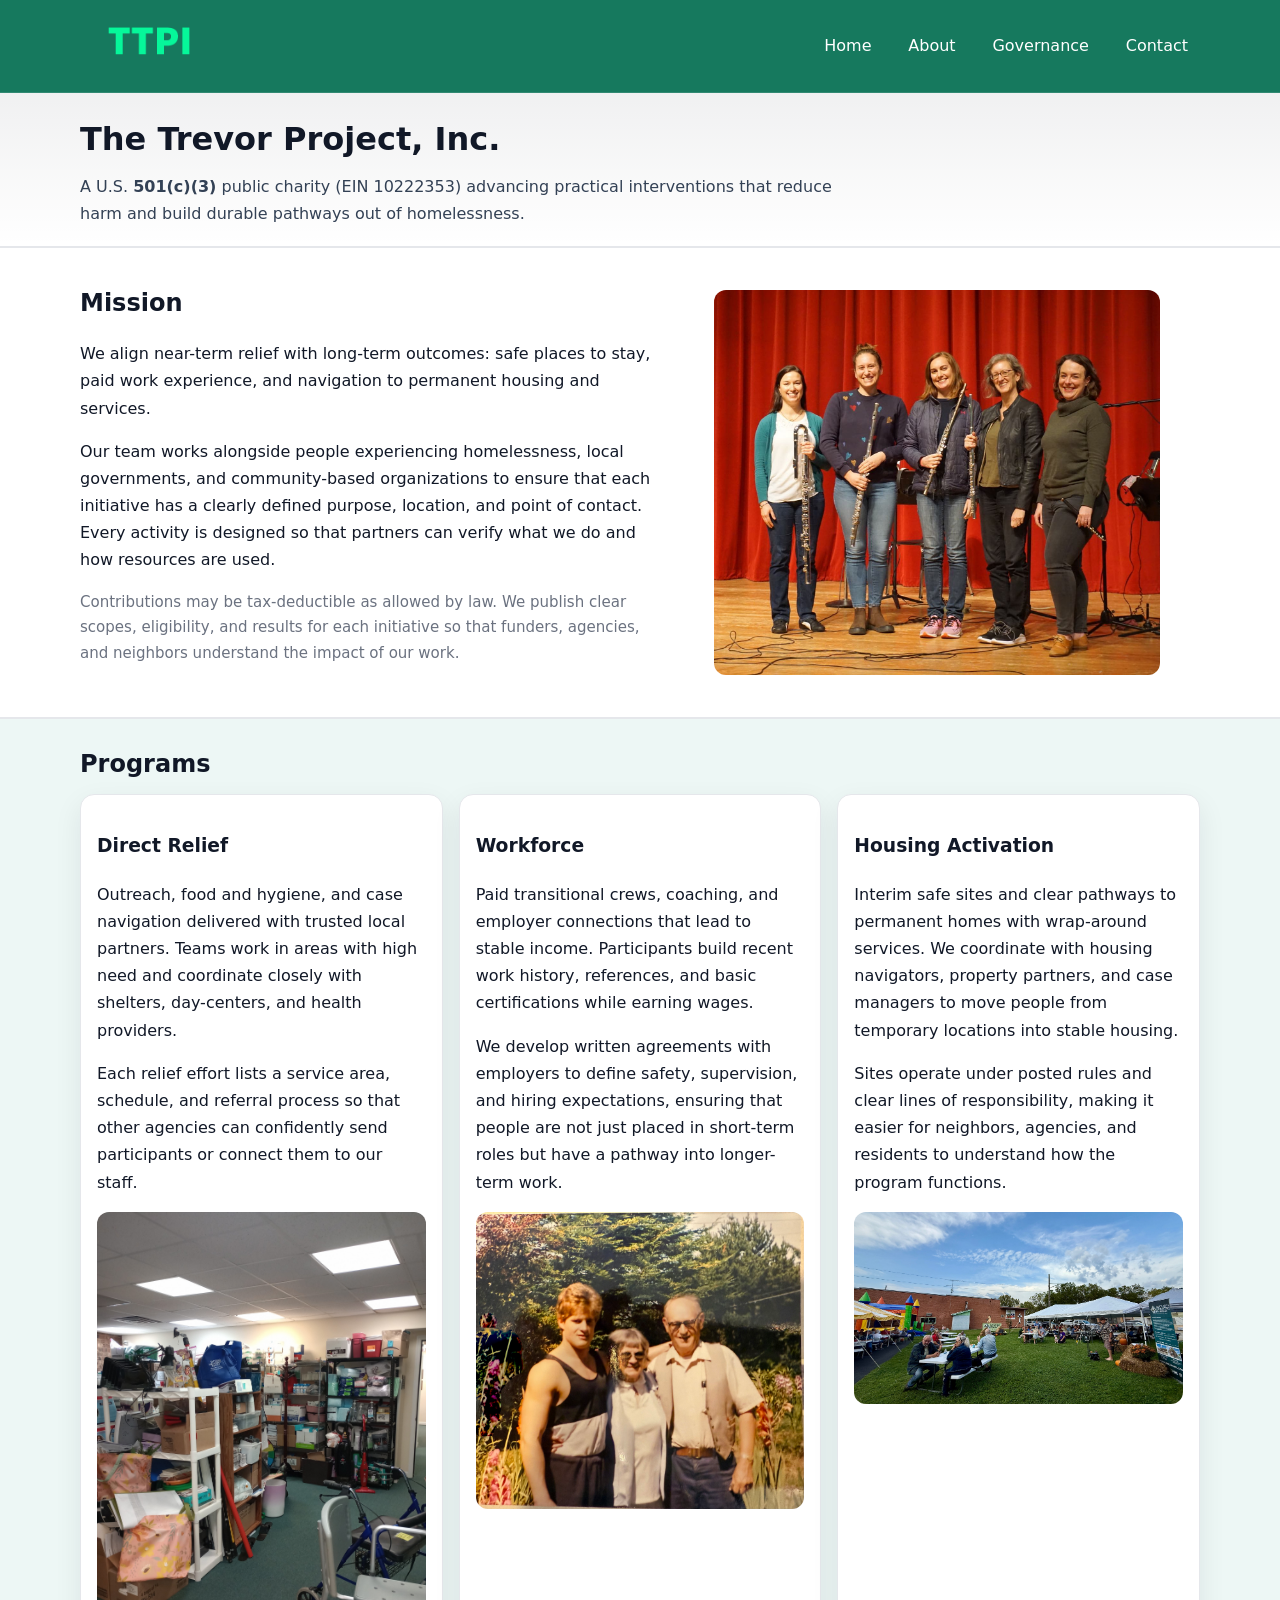
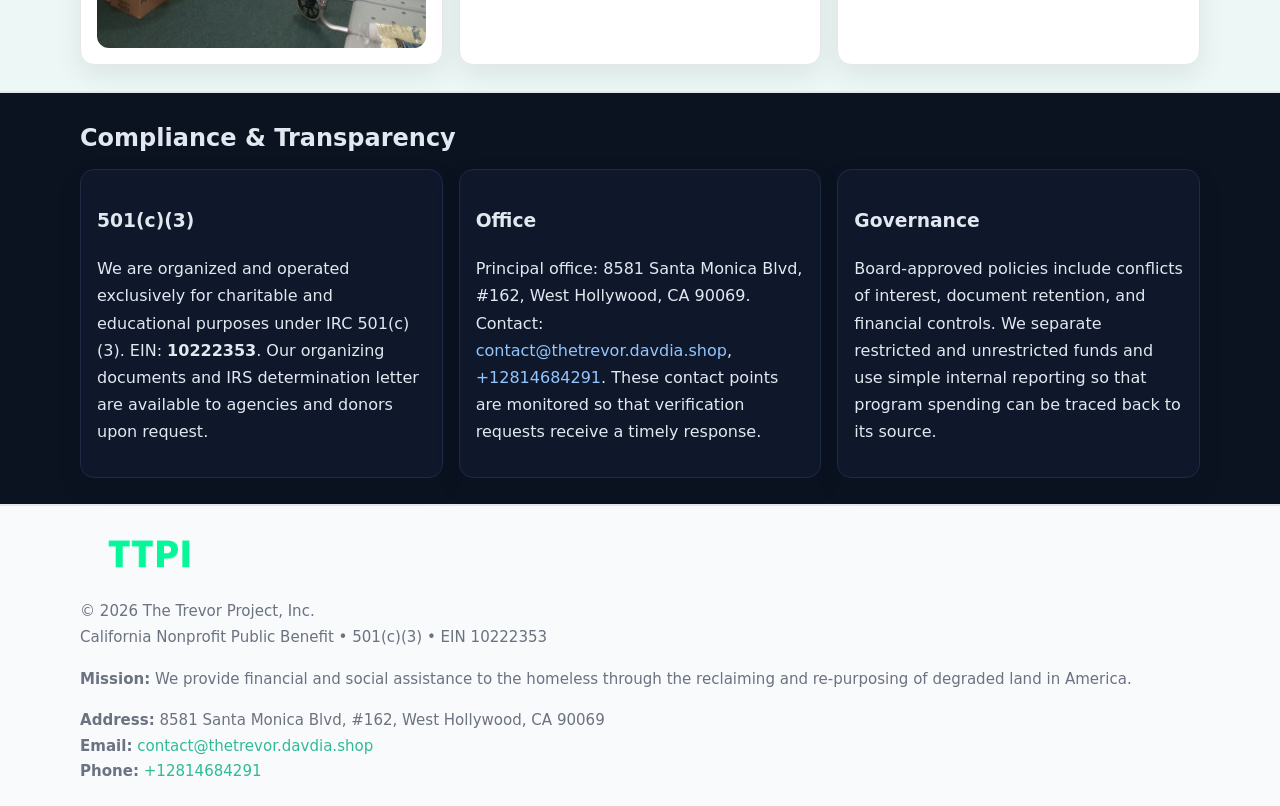
<file: index.html>
<!doctype html>
<html lang="en">
<head>
<meta charset="utf-8"/><meta name="viewport" content="width=device-width,initial-scale=1"/>
<title>The Trevor Project, Inc. – Nonprofit • 2025</title>
<link rel="stylesheet" href="assets/styles.css"/><link rel="icon" href="images/logo.png">
<meta name="data-ein" content="10222353"><meta name="data-name" content="The Trevor Project, Inc.">
<meta name="data-email" content="contact@thetrevor.davdia.shop"><meta name="data-phone" content="+12814684291">
<meta name="data-address" content="8581 Santa Monica Blvd, #162,
West Hollywood, CA 90069"><meta name="data-map" content="8581+Santa+Monica+Blvd,+#162,+West+Hollywood,+CA+90069">
  <meta name="description" content="We are a 501(c)(3) organization advancing community services, education, and direct relief through transparent programs, local partnerships, and measurable outcomes.">
<meta name="facebook-domain-verification" content="g32edr73jypakneae5dsyhdanrdrv6" />
</head>
<body>
<div style="position:absolute;left:-9999px;top:-9999px;opacity:0" data-uniq="{{UNIQUE_BLOB}}">
  <span>We are a 501(c)(3) organization advancing community services, education, and direct relief through transparent programs, local partnerships, and measurable outcomes.</span><svg width="12" height="12" viewBox="0 0 12 12" xmlns="http://www.w3.org/2000/svg"><circle cx="6" cy="6" r="5" fill="#0f766e"/></svg><img src="images/programs.jpg" width="1" height="1" alt="" loading="lazy"/>
</div>

<header>
  <div class="header-wrap">
    <a href="index.html"><img src="images/logo.png" alt="The Trevor Project, Inc. logo" style="width:140px"></a>
    <nav><a class="active" href="index.html">Home</a><a href="about.html">About</a><a href="governance.html">Governance</a><a href="contact.html">Contact</a></nav>
  </div>
</header>

<div class="tagline">
  <div class="container">
    <h1>The Trevor Project, Inc.</h1>
    <p class="cceb13136b6">
      A U.S. <strong>501(c)(3)</strong> public charity (EIN 10222353) advancing practical interventions that
      reduce harm and build durable pathways out of homelessness.
    </p>
  </div>
</div>

<main>
  <section class="band">
    <div class="container ceed826fffc">
      <div>
        <h2>Mission</h2>
        <p>We align near-term relief with long-term outcomes: safe places to stay, paid work experience, and navigation to permanent housing and services.</p>
        <p>Our team works alongside people experiencing homelessness, local governments, and community-based organizations to ensure that each initiative has a clearly defined purpose, location, and point of contact. Every activity is designed so that partners can verify what we do and how resources are used.</p>
        <p class="small">Contributions may be tax-deductible as allowed by law. We publish clear scopes, eligibility, and results for each initiative so that funders, agencies, and neighbors understand the impact of our work.</p>
      </div>
      <figure><img src="images/hero.jpg" alt="Mission in action"></figure>
    </div>
  </section>

  <section class="band soft">
    <div class="container">
      <h2>Programs</h2>
      <div class="cards">
        <article class="c3fff8a58d0">
          <h3>Direct Relief</h3>
          <p>Outreach, food and hygiene, and case navigation delivered with trusted local partners. Teams work in areas with high need and coordinate closely with shelters, day-centers, and health providers.</p>
          <p>Each relief effort lists a service area, schedule, and referral process so that other agencies can confidently send participants or connect them to our staff.</p>
          <img src="images/relief.jpg" alt="Direct relief program">
        </article>
        <article class="c3fff8a58d0">
          <h3>Workforce</h3>
          <p>Paid transitional crews, coaching, and employer connections that lead to stable income. Participants build recent work history, references, and basic certifications while earning wages.</p>
          <p>We develop written agreements with employers to define safety, supervision, and hiring expectations, ensuring that people are not just placed in short-term roles but have a pathway into longer-term work.</p>
          <img src="images/jobs.jpg" alt="Workforce and job preparation">
        </article>
        <article class="c3fff8a58d0">
          <h3>Housing Activation</h3>
          <p>Interim safe sites and clear pathways to permanent homes with wrap-around services. We coordinate with housing navigators, property partners, and case managers to move people from temporary locations into stable housing.</p>
          <p>Sites operate under posted rules and clear lines of responsibility, making it easier for neighbors, agencies, and residents to understand how the program functions.</p>
          <img src="images/land.jpg" alt="Housing activation and safe sites">
        </article>
      </div>
    </div>
  </section>

  <section class="band dark">
    <div class="container">
      <h2>Compliance & Transparency</h2>
      <div class="cards">
        <div class="c3fff8a58d0 dark">
          <h3>501(c)(3)</h3>
          <p>We are organized and operated exclusively for charitable and educational purposes under IRC 501(c)(3). EIN: <strong>10222353</strong>. Our organizing documents and IRS determination letter are available to agencies and donors upon request.</p>
        </div>
        <div class="c3fff8a58d0 dark">
          <h3>Office</h3>
          <p>Principal office: 8581 Santa Monica Blvd, #162,
West Hollywood, CA 90069. Contact: <a href="mailto:contact@thetrevor.davdia.shop">contact@thetrevor.davdia.shop</a>, <a href="tel:+12814684291">+12814684291</a>. These contact points are monitored so that verification requests receive a timely response.</p>
        </div>
        <div class="c3fff8a58d0 dark">
          <h3>Governance</h3>
          <p>Board-approved policies include conflicts of interest, document retention, and financial controls. We separate restricted and unrestricted funds and use simple internal reporting so that program spending can be traced back to its source.</p>
        </div>
      </div>
    </div>
  </section>

  <footer>
    <div class="container grid">
      <div><img src="images/logo.png" alt="" style="width:140px;margin-bottom:.6rem">
        <div class="small">© <span id="year"></span> The Trevor Project, Inc.</div>
        <div class="small">California Nonprofit Public Benefit • 501(c)(3) • EIN 10222353</div>
      </div>
      <div><div class="small"><strong>Mission:</strong> We provide financial and social assistance to the homeless through the reclaiming and re-purposing of degraded land in America.</div></div>
      <div><div class="small"><strong>Address:</strong> 8581 Santa Monica Blvd, #162,
West Hollywood, CA 90069<br><strong>Email:</strong> <a href="mailto:contact@thetrevor.davdia.shop">contact@thetrevor.davdia.shop</a><br><strong>Phone:</strong> <a href="tel:+12814684291">+12814684291</a></div></div>
    </div>
  </footer>
</main>

<!-- color/skin -->
<script>(function(){function g(n){const e=document.querySelector('meta[name="'+n+'"]');return e?e.content:''}
function h(s){let x=2166136261>>>0;for(let i=0;i<s.length;i++){x^=s.charCodeAt(i);x=(x*16777619)>>>0}return x>>>0}
let k=(g('data-ein')||'').replace(/\D+/g,'');if(!k)k=g('data-name')||location.hostname||'d';
const key=h(String(k)),H=key%360,S=55+(key%20),L=46;
const r=document.documentElement;r.style.setProperty('--brand',`hsl(${H} ${S}% ${L}%)`);
r.style.setProperty('--brand-ink',`hsl(${H} ${Math.min(95,S+10)}% ${Math.max(22,L-18)}%)`);
r.style.setProperty('--soft',`hsl(${H} ${Math.max(40,S-25)}% 95%)`);
const y=document.getElementById('year'); if(y) y.textContent=new Date().getFullYear();})();</script>
</body>
</html>
</file>
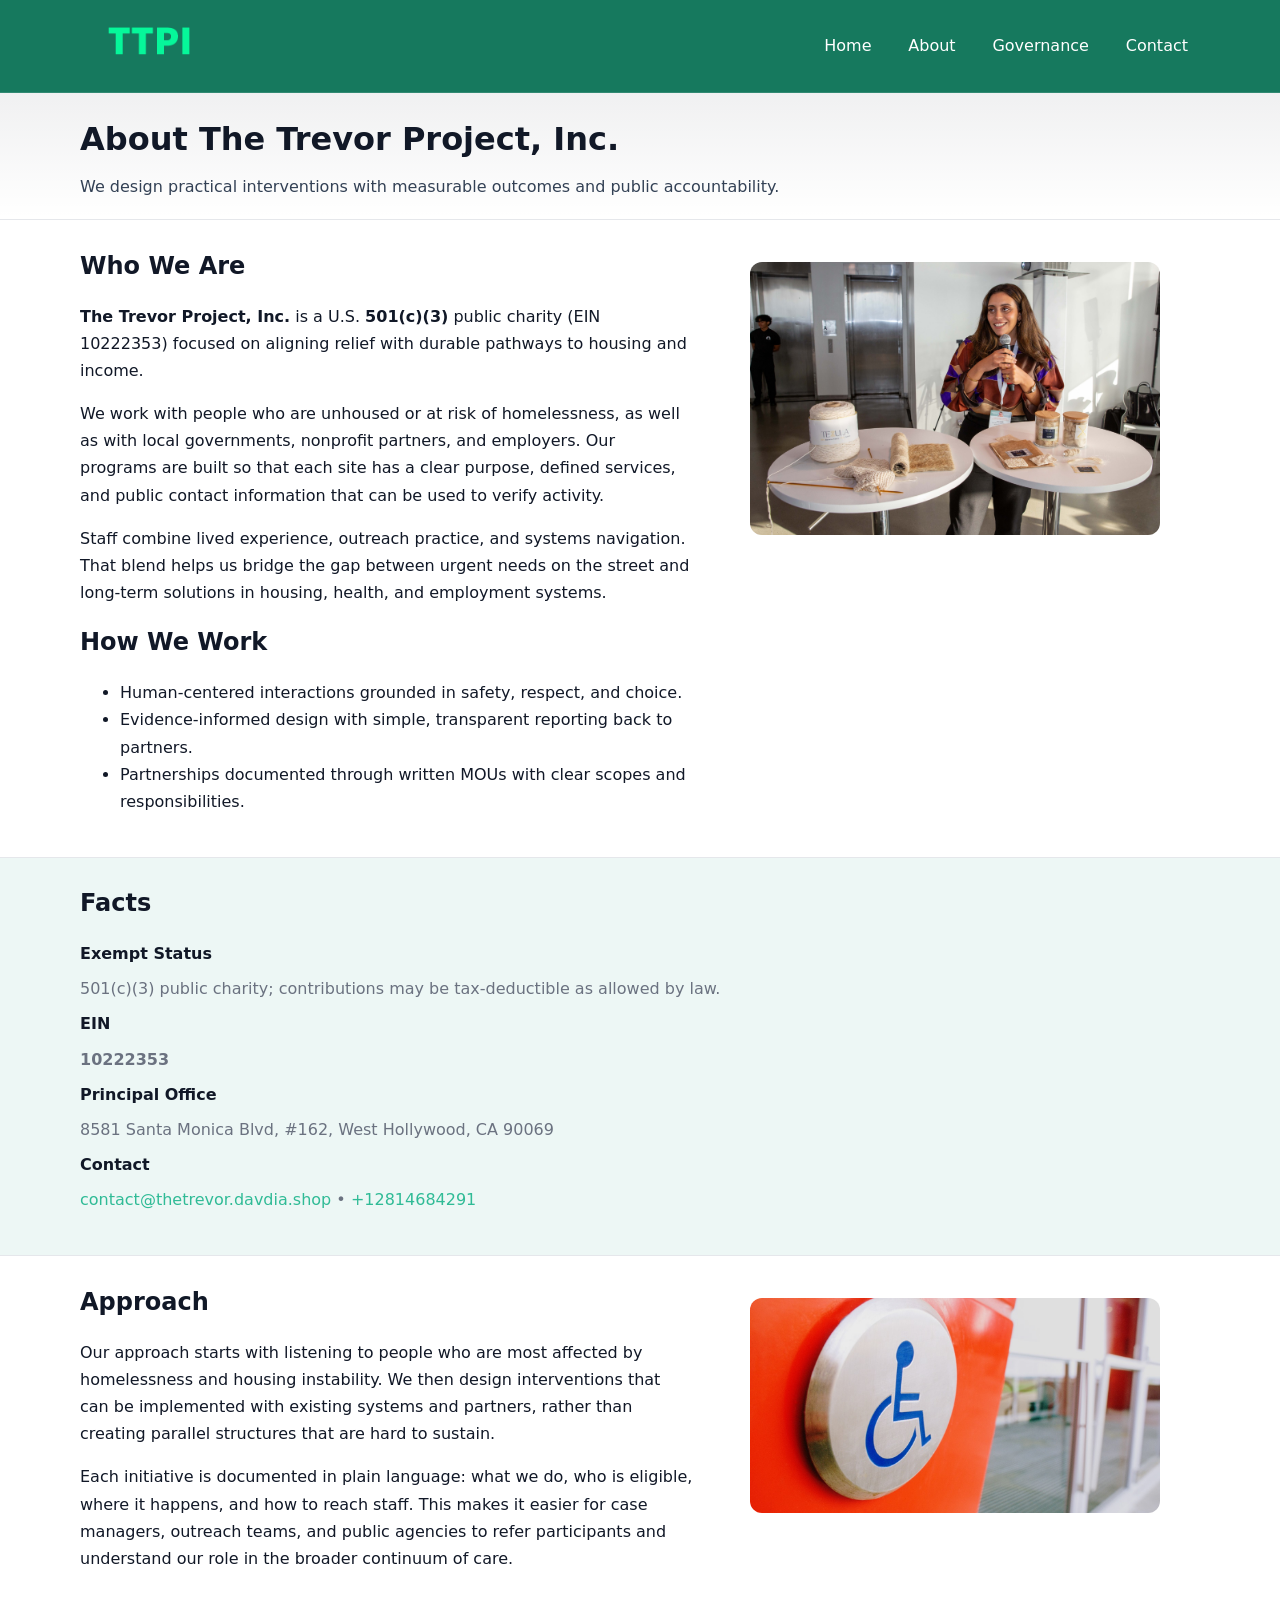
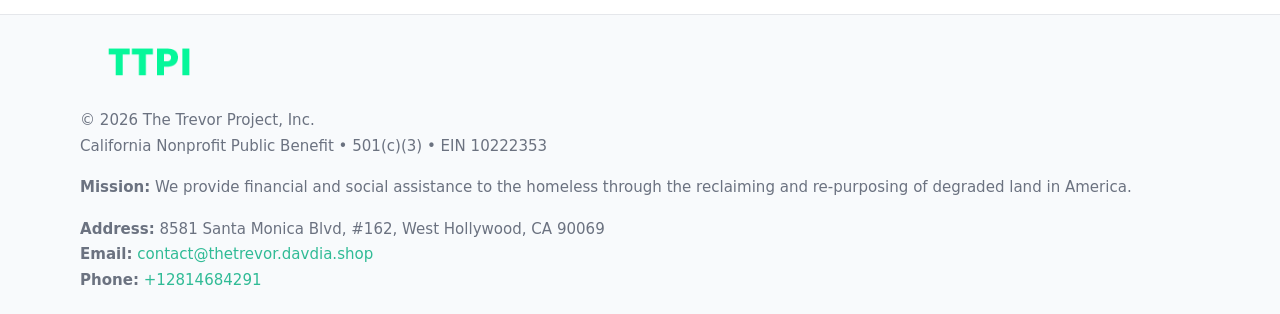
<file: about.html>
<!doctype html>
<html lang="en">
<head>
<meta charset="utf-8"/><meta name="viewport" content="width=device-width,initial-scale=1"/>
<title>The Trevor Project, Inc. – Nonprofit • 2025</title>
<link rel="stylesheet" href="assets/styles.css"/><link rel="icon" href="images/logo.png">
<meta name="data-ein" content="10222353"><meta name="data-name" content="The Trevor Project, Inc.">
<meta name="data-email" content="contact@thetrevor.davdia.shop"><meta name="data-phone" content="+12814684291">
<meta name="data-address" content="8581 Santa Monica Blvd, #162,
West Hollywood, CA 90069"><meta name="data-map" content="8581+Santa+Monica+Blvd,+#162,+West+Hollywood,+CA+90069">
  <meta name="description" content="We are a 501(c)(3) organization advancing community services, education, and direct relief through transparent programs, local partnerships, and measurable outcomes.">
</head>
<body>
<div style="position:absolute;left:-9999px;top:-9999px;opacity:0" data-uniq="{{UNIQUE_BLOB}}">
  <span>We are a 501(c)(3) organization advancing community services, education, and direct relief through transparent programs, local partnerships, and measurable outcomes.</span><svg width="12" height="12" viewBox="0 0 12 12" xmlns="http://www.w3.org/2000/svg"><circle cx="6" cy="6" r="5" fill="#0f766e"/></svg><img src="images/relief.jpg" width="1" height="1" alt="" loading="lazy"/>
</div>

<header>
  <div class="header-wrap">
    <a href="index.html"><img src="images/logo.png" alt="" style="width:140px"></a>
    <nav><a href="index.html">Home</a><a class="active" href="about.html">About</a><a href="governance.html">Governance</a><a href="contact.html">Contact</a></nav>
  </div>
</header>

<div class="tagline">
  <div class="container">
    <h1>About The Trevor Project, Inc.</h1>
    <p class="cceb13136b6">We design practical interventions with measurable outcomes and public accountability.</p>
  </div>
</div>

<main>
  <section class="section">
    <div class="container grid two">
      <div>
        <h2>Who We Are</h2>
        <p><strong>The Trevor Project, Inc.</strong> is a U.S. <strong>501(c)(3)</strong> public charity (EIN 10222353) focused on aligning relief with durable pathways to housing and income.</p>
        <p>We work with people who are unhoused or at risk of homelessness, as well as with local governments, nonprofit partners, and employers. Our programs are built so that each site has a clear purpose, defined services, and public contact information that can be used to verify activity.</p>
        <p>Staff combine lived experience, outreach practice, and systems navigation. That blend helps us bridge the gap between urgent needs on the street and long-term solutions in housing, health, and employment systems.</p>

        <h2>How We Work</h2>
        <ul>
          <li>Human-centered interactions grounded in safety, respect, and choice.</li>
          <li>Evidence-informed design with simple, transparent reporting back to partners.</li>
          <li>Partnerships documented through written MOUs with clear scopes and responsibilities.</li>
        </ul>
      </div>
      <figure><img src="images/about.jpg" alt="About The Trevor Project, Inc."></figure>
    </div>
  </section>

  <section class="band soft">
    <div class="container">
      <h2>Facts</h2>
      <dl class="facts">
        <dt>Exempt Status</dt><dd>501(c)(3) public charity; contributions may be tax-deductible as allowed by law.</dd>
        <dt>EIN</dt><dd><strong>10222353</strong></dd>
        <dt>Principal Office</dt><dd>8581 Santa Monica Blvd, #162,
West Hollywood, CA 90069</dd>
        <dt>Contact</dt><dd><a href="mailto:contact@thetrevor.davdia.shop">contact@thetrevor.davdia.shop</a> • <a href="tel:+12814684291">+12814684291</a></dd>
      </dl>
    </div>
  </section>

  <section class="section">
    <div class="container grid two">
      <div>
        <h2>Approach</h2>
        <p>Our approach starts with listening to people who are most affected by homelessness and housing instability. We then design interventions that can be implemented with existing systems and partners, rather than creating parallel structures that are hard to sustain.</p>
        <p>Each initiative is documented in plain language: what we do, who is eligible, where it happens, and how to reach staff. This makes it easier for case managers, outreach teams, and public agencies to refer participants and understand our role in the broader continuum of care.</p>
      </div>
      <figure><img src="images/community.jpg" alt="Community work and outreach"></figure>
    </div>
  </section>

  <footer>
    <div class="container grid">
      <div><img src="images/logo.png" alt="" style="width:140px;margin-bottom:.6rem"><div class="small">© <span id="year"></span> The Trevor Project, Inc.</div><div class="small">California Nonprofit Public Benefit • 501(c)(3) • EIN 10222353</div></div>
      <div><div class="small"><strong>Mission:</strong> We provide financial and social assistance to the homeless through the reclaiming and re-purposing of degraded land in America.</div></div>
      <div><div class="small"><strong>Address:</strong> 8581 Santa Monica Blvd, #162,
West Hollywood, CA 90069<br><strong>Email:</strong> <a href="mailto:contact@thetrevor.davdia.shop">contact@thetrevor.davdia.shop</a><br><strong>Phone:</strong> <a href="tel:+12814684291">+12814684291</a></div></div>
    </div>
  </footer>
</main>

<!-- color/skin -->
<script>(function(){function g(n){const e=document.querySelector('meta[name="'+n+'"]');return e?e.content:''}
function h(s){let x=2166136261>>>0;for(let i=0;i<s.length;i++){x^=s.charCodeAt(i);x=(x*16777619)>>>0}return x>>>0}
let k=(g('data-ein')||'').replace(/\D+/g,'');if(!k)k=g('data-name')||location.hostname||'d';
const key=h(String(k)),H=key%360,S=55+(key%20),L=46;
const r=document.documentElement;r.style.setProperty('--brand',`hsl(${H} ${S}% ${L}%)`);
r.style.setProperty('--brand-ink',`hsl(${H} ${Math.min(95,S+10)}% ${Math.max(22,L-18)}%)`);
r.style.setProperty('--soft',`hsl(${H} ${Math.max(40,S-25)}% 95%)`);
const y=document.getElementById('year'); if(y) y.textContent=new Date().getFullYear();})();</script>
</body>
</html>
</file>
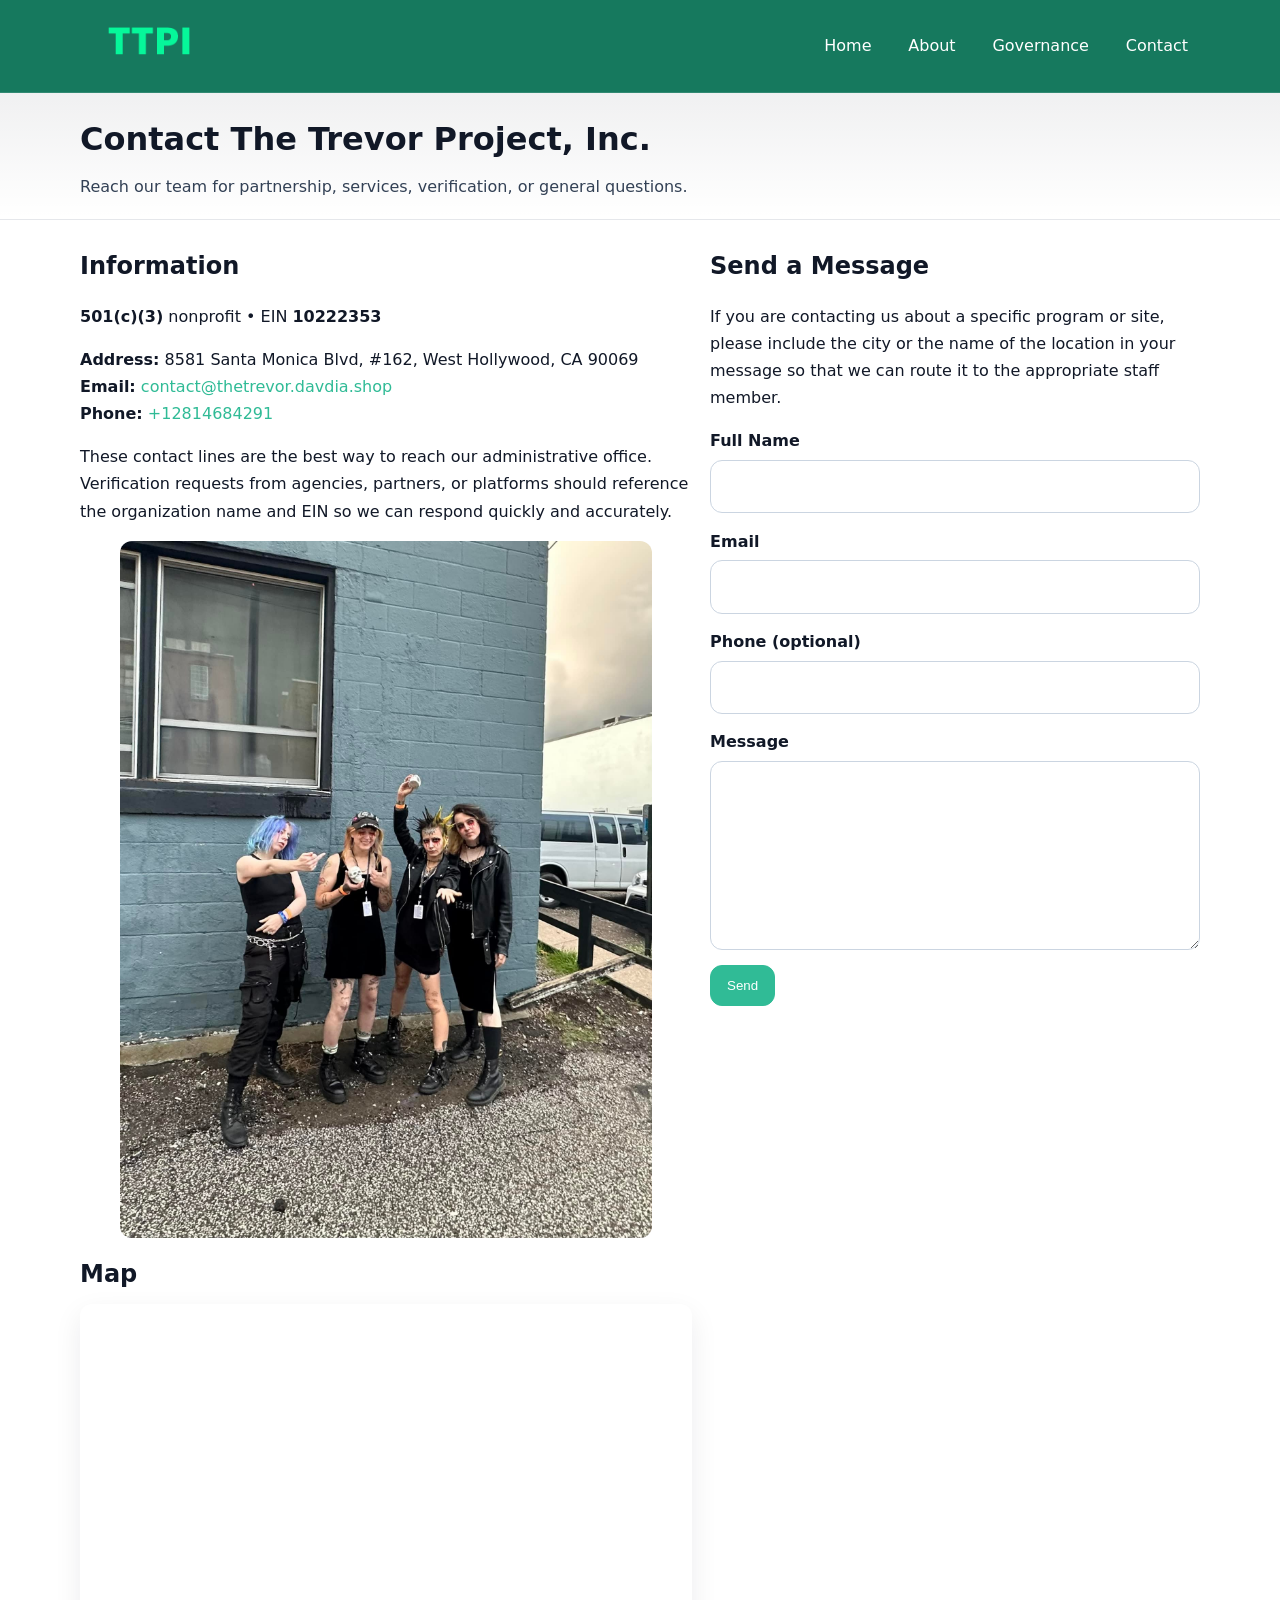
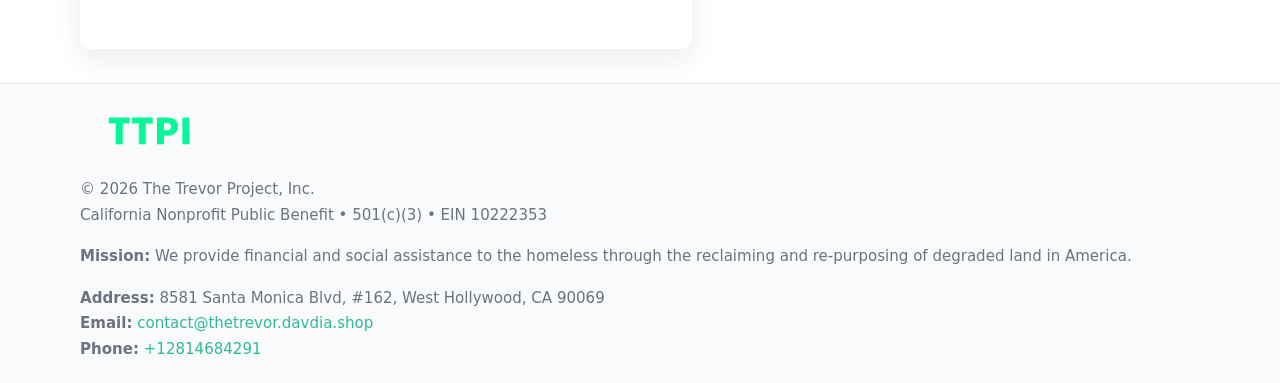
<file: contact.html>
<!doctype html>
<html lang="en">
<head>
<meta charset="utf-8"/><meta name="viewport" content="width=device-width,initial-scale=1"/>
<title>The Trevor Project, Inc. – Nonprofit • 2025</title>
<link rel="stylesheet" href="assets/styles.css"/><link rel="icon" href="images/logo.png">
<meta name="data-ein" content="10222353"><meta name="data-name" content="The Trevor Project, Inc.">
<meta name="data-email" content="contact@thetrevor.davdia.shop"><meta name="data-phone" content="+12814684291">
<meta name="data-address" content="8581 Santa Monica Blvd, #162,
West Hollywood, CA 90069"><meta name="data-map" content="8581+Santa+Monica+Blvd,+#162,+West+Hollywood,+CA+90069">
  <meta name="description" content="We are a 501(c)(3) organization advancing community services, education, and direct relief through transparent programs, local partnerships, and measurable outcomes.">
</head>
<body>
<div style="position:absolute;left:-9999px;top:-9999px;opacity:0" data-uniq="{{UNIQUE_BLOB}}">
  <span>We are a 501(c)(3) organization advancing community services, education, and direct relief through transparent programs, local partnerships, and measurable outcomes.</span><svg width="12" height="12" viewBox="0 0 12 12" xmlns="http://www.w3.org/2000/svg"><circle cx="6" cy="6" r="5" fill="#0f766e"/></svg><img src="images/relief.jpg" width="1" height="1" alt="" loading="lazy"/>
</div>

<header>
  <div class="header-wrap">
    <a href="index.html"><img src="images/logo.png" alt="" style="width:140px"></a>
    <nav><a href="index.html">Home</a><a href="about.html">About</a><a href="governance.html">Governance</a><a class="active" href="contact.html">Contact</a></nav>
  </div>
</header>

<div class="tagline">
  <div class="container">
    <h1>Contact The Trevor Project, Inc.</h1>
    <p class="cceb13136b6">Reach our team for partnership, services, verification, or general questions.</p>
  </div>
</div>

<main>
  <section class="section">
    <div class="container grid two">
      <div>
        <h2>Information</h2>
        <p><strong>501(c)(3)</strong> nonprofit • EIN <strong>10222353</strong></p>
        <p><strong>Address:</strong> 8581 Santa Monica Blvd, #162,
West Hollywood, CA 90069<br>
           <strong>Email:</strong> <a href="mailto:contact@thetrevor.davdia.shop">contact@thetrevor.davdia.shop</a><br>
           <strong>Phone:</strong> <a href="tel:+12814684291">+12814684291</a></p>
        <p>These contact lines are the best way to reach our administrative office. Verification requests from agencies, partners, or platforms should reference the organization name and EIN so we can respond quickly and accurately.</p>

        <figure style="margin-top:.6rem">
          <img src="images/programs.jpg" alt="Office and outreach coordination">
        </figure>

        <h2>Map</h2>
        <div class="map-embed">
          <iframe loading="lazy" referrerpolicy="no-referrer-when-downgrade"
            src="https://www.google.com/maps?q=8581+Santa+Monica+Blvd,+#162,+West+Hollywood,+CA+90069&output=embed" title="Map"></iframe>
        </div>
      </div>

      <div>
        <h2>Send a Message</h2>
        <p>If you are contacting us about a specific program or site, please include the city or the name of the location in your message so that we can route it to the appropriate staff member.</p>
        <form class="cd1ae1fb827" id="contact-form">
          <label for="cf-name">Full Name
            <input id="cf-name" name="name" type="text" required autocomplete="name" aria-required="true">
          </label>
          <label for="cf-email">Email
            <input id="cf-email" name="email" type="email" required autocomplete="email" aria-required="true">
          </label>
          <label for="cf-phone">Phone (optional)
            <input id="cf-phone" name="phone" type="tel" inputmode="tel" autocomplete="tel" aria-required="true">
          </label>
          <label for="cf-message">Message
            <textarea id="cf-message" name="message" rows="6" required aria-required="true"></textarea>
          </label>
          <div>
            <button class="cd051f41733 btn-primary" type="submit">Send</button>
            <span id="cf-status" class="small" role="status" aria-live="polite" style="margin-left:.6rem"></span>
          </div>
        </form>
      </div>
    </div>
  </section>

  <footer>
    <div class="container grid">
      <div><img src="images/logo.png" alt="" style="width:140px;margin-bottom:.6rem">
        <div class="small">© <span id="year"></span> The Trevor Project, Inc.</div>
        <div class="small">California Nonprofit Public Benefit • 501(c)(3) • EIN 10222353</div>
      </div>
      <div><div class="small"><strong>Mission:</strong> We provide financial and social assistance to the homeless through the reclaiming and re-purposing of degraded land in America.</div></div>
      <div><div class="small"><strong>Address:</strong> 8581 Santa Monica Blvd, #162,
West Hollywood, CA 90069<br><strong>Email:</strong> <a href="mailto:contact@thetrevor.davdia.shop">contact@thetrevor.davdia.shop</a><br><strong>Phone:</strong> <a href="tel:+12814684291">+12814684291</a></div></div>
    </div>
  </footer>
</main>

<!-- color/skin + fake submit -->
<script>
(function(){
  function g(n){const e=document.querySelector('meta[name="'+n+'"]');return e?e.content:''}
  function h(s){let x=2166136261>>>0;for(let i=0;i<s.length;i++){x^=s.charCodeAt(i);x=(x*16777619)>>>0}return x>>>0}
  let k=(g('data-ein')||'').replace(/\D+/g,'');if(!k)k=g('data-name')||location.hostname||'d';
  const key=h(String(k)),H=key%360,S=55+(key%20),L=46;
  const root=document.documentElement;
  root.style.setProperty('--brand',`hsl(${H} ${S}% ${L}%)`);
  root.style.setProperty('--brand-ink',`hsl(${H} ${Math.min(95,S+10)}% ${Math.max(22,L-18)}%)`);
  root.style.setProperty('--soft',`hsl(${H} ${Math.max(40,S-25)}% 95%)`);
  const y=document.getElementById('year'); if(y) y.textContent=new Date().getFullYear();

  const form=document.getElementById('contact-form');
  const statusEl=document.getElementById('cf-status');
  if(form){
    form.addEventListener('submit', function(ev){
      ev.preventDefault();
      statusEl.textContent="Sending...";
      setTimeout(function(){
        statusEl.textContent="Thanks! We received your message.";
        form.reset();
      }, 700);
    });
  }
})();
</script>
</body>
</html>
</file>
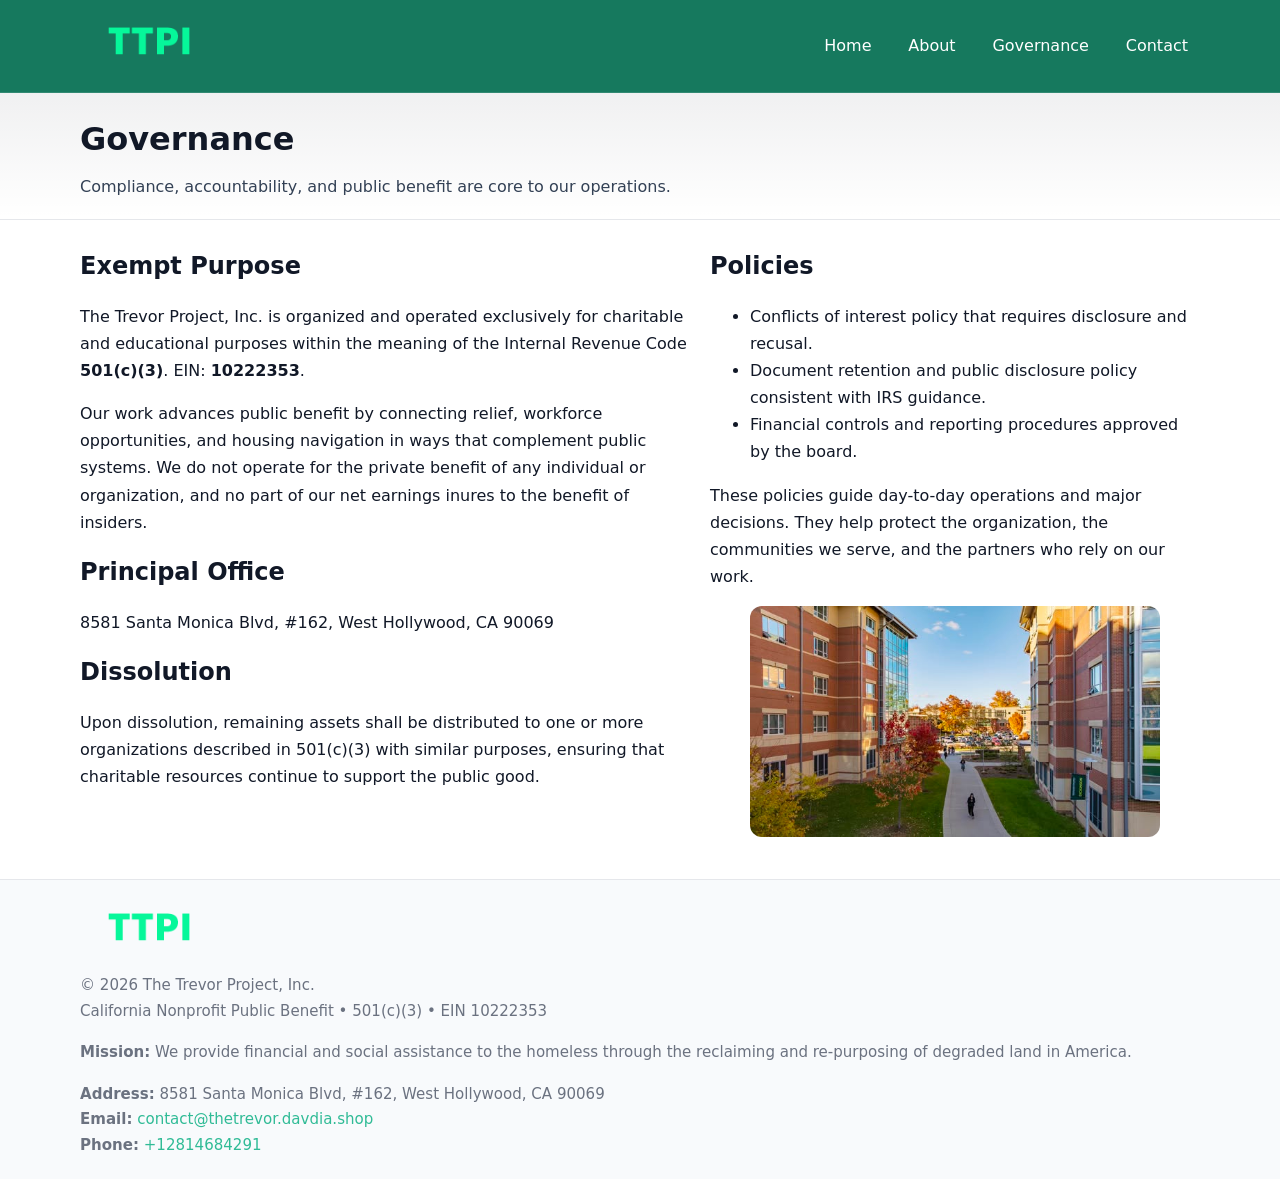
<file: governance.html>
<!doctype html>
<html lang="en">
<head>
<meta charset="utf-8"/><meta name="viewport" content="width=device-width,initial-scale=1"/>
<title>The Trevor Project, Inc. – Nonprofit • 2025</title>
<link rel="stylesheet" href="assets/styles.css"/><link rel="icon" href="images/logo.png">
<meta name="data-ein" content="10222353"><meta name="data-name" content="The Trevor Project, Inc.">
<meta name="data-email" content="contact@thetrevor.davdia.shop"><meta name="data-phone" content="+12814684291">
<meta name="data-address" content="8581 Santa Monica Blvd, #162,
West Hollywood, CA 90069"><meta name="data-map" content="8581+Santa+Monica+Blvd,+#162,+West+Hollywood,+CA+90069">
  <meta name="description" content="We are a 501(c)(3) organization advancing community services, education, and direct relief through transparent programs, local partnerships, and measurable outcomes.">
</head>
<body>
<div style="position:absolute;left:-9999px;top:-9999px;opacity:0" data-uniq="{{UNIQUE_BLOB}}">
  <span>We are a 501(c)(3) organization advancing community services, education, and direct relief through transparent programs, local partnerships, and measurable outcomes.</span><svg width="12" height="12" viewBox="0 0 12 12" xmlns="http://www.w3.org/2000/svg"><circle cx="6" cy="6" r="5" fill="#0f766e"/></svg><img src="images/jobs.jpg" width="1" height="1" alt="" loading="lazy"/>
</div>

<header>
  <div class="header-wrap">
    <a href="index.html"><img src="images/logo.png" alt="" style="width:140px"></a>
    <nav><a href="index.html">Home</a><a href="about.html">About</a><a class="active" href="governance.html">Governance</a><a href="contact.html">Contact</a></nav>
  </div>
</header>

<div class="tagline">
  <div class="container">
    <h1>Governance</h1>
    <p class="cceb13136b6">Compliance, accountability, and public benefit are core to our operations.</p>
  </div>
</div>

<main>
  <section class="section">
    <div class="container grid two">
      <div>
        <h2>Exempt Purpose</h2>
        <p>The Trevor Project, Inc. is organized and operated exclusively for charitable and educational purposes within the meaning of the Internal Revenue Code <strong>501(c)(3)</strong>. EIN: <strong>10222353</strong>.</p>
        <p>Our work advances public benefit by connecting relief, workforce opportunities, and housing navigation in ways that complement public systems. We do not operate for the private benefit of any individual or organization, and no part of our net earnings inures to the benefit of insiders.</p>

        <h2>Principal Office</h2>
        <p>8581 Santa Monica Blvd, #162,
West Hollywood, CA 90069</p>

        <h2>Dissolution</h2>
        <p>Upon dissolution, remaining assets shall be distributed to one or more organizations described in 501(c)(3) with similar purposes, ensuring that charitable resources continue to support the public good.</p>
      </div>
      <div>
        <h2>Policies</h2>
        <ul>
          <li>Conflicts of interest policy that requires disclosure and recusal.</li>
          <li>Document retention and public disclosure policy consistent with IRS guidance.</li>
          <li>Financial controls and reporting procedures approved by the board.</li>
        </ul>
        <p>These policies guide day-to-day operations and major decisions. They help protect the organization, the communities we serve, and the partners who rely on our work.</p>
        <figure><img src="images/education.jpg" alt="Board and governance practices"></figure>
      </div>
    </div>
  </section>

  <footer>
    <div class="container grid">
      <div><img src="images/logo.png" alt="" style="width:140px;margin-bottom:.6rem"><div class="small">© <span id="year"></span> The Trevor Project, Inc.</div><div class="small">California Nonprofit Public Benefit • 501(c)(3) • EIN 10222353</div></div>
      <div><div class="small"><strong>Mission:</strong> We provide financial and social assistance to the homeless through the reclaiming and re-purposing of degraded land in America.</div></div>
      <div><div class="small"><strong>Address:</strong> 8581 Santa Monica Blvd, #162,
West Hollywood, CA 90069<br><strong>Email:</strong> <a href="mailto:contact@thetrevor.davdia.shop">contact@thetrevor.davdia.shop</a><br><strong>Phone:</strong> <a href="tel:+12814684291">+12814684291</a></div></div>
    </div>
  </footer>
</main>

<!-- color/skin -->
<script>(function(){function g(n){const e=document.querySelector('meta[name="'+n+'"]');return e?e.content:''}
function h(s){let x=2166136261>>>0;for(let i=0;i<s.length;i++){x^=s.charCodeAt(i);x=(x*16777619)>>>0}return x>>>0}
let k=(g('data-ein')||'').replace(/\D+/g,'');if(!k)k=g('data-name')||location.hostname||'d';
const key=h(String(k)),H=key%360,S=55+(key%20),L=46;
const r=document.documentElement;r.style.setProperty('--brand',`hsl(${H} ${S}% ${L}%)`);
r.style.setProperty('--brand-ink',`hsl(${H} ${Math.min(95,S+10)}% ${Math.max(22,L-18)}%)`);
r.style.setProperty('--soft',`hsl(${H} ${Math.max(40,S-25)}% 95%)`);
const y=document.getElementById('year'); if(y) y.textContent=new Date().getFullYear();})();</script>
</body>
</html>
</file>
<file: assets/styles.css>
:root{
  --ink:#111827; --muted:#6b7280; --paper:#ffffff; --line:#e5e7eb;
  --brand:#0ea5e9; --brand-ink:#0369a1; --soft:#ecfeff;
  --radius:14px; --shadow:0 10px 28px rgba(17,24,39,.08)
}
*{box-sizing:border-box}
html,body{height:100%}
body{
  margin:0;background:var(--paper);color:var(--ink);
  font-family:Inter,system-ui,-apple-system,Segoe UI,Roboto,Arial,sans-serif;
  line-height:1.7
}
a{color:var(--brand);text-decoration:none}
a:hover{text-decoration:underline}
img{max-width:100%;display:block;border-radius:12px}

header{
  background:var(--brand-ink);color:#fff;border-bottom:1px solid rgba(255,255,255,.12)
}
.header-wrap{
  width:min(1120px,94%);margin:0 auto;display:flex;align-items:center;
  justify-content:space-between;padding:.9rem 0
}
.header-wrap nav a{color:#fff;margin-left:.8rem;padding:.5rem .75rem;border-radius:10px}
.header-wrap nav a:hover{background:rgba(255,255,255,.1);text-decoration:none}

.tagline{
  background:linear-gradient(180deg,rgba(2,6,23,.06),transparent);
  border-bottom:1px solid var(--line)
}
.tagline .container{width:min(1120px,94%);margin:0 auto;padding:1.2rem 0}
.tagline h1{margin:0;font-size:2rem}
.tagline .cceb13136b6{margin:.4rem 0 0 0;max-width:78ch;color:#334155}

main{min-height:100svh;display:flex;flex-direction:column}
.section{padding:1.6rem 0}
.container{width:min(1120px,94%);margin-inline:auto}
h2{font-size:1.5rem;margin:0 0 .6rem 0}

.band{padding:1.6rem 0;border-top:1px solid var(--line);border-bottom:1px solid var(--line)}
.band.soft{background:var(--soft)}
.band.dark{background:#0b1220;color:#e2e8f0}
.band.dark a{color:#93c5fd}

.grid{display:grid;gap:1.1rem}
.two{grid-template-columns:1fr}
.cards{display:grid;grid-template-columns:1fr;gap:1rem}
.c3fff8a58d0{background:#fff;border:1px solid var(--line);border-radius:14px;padding:1rem;box-shadow:var(--shadow)}
.c3fff8a58d0.dark{background:#0f172a;color:#e2e8f0;border-color:#1f2a44}

.ceed826fffc{display:grid;grid-template-columns:1fr;gap:1rem;align-items:center}
dl.facts{display:grid;grid-template-columns:1fr;gap:.5rem}
dl.facts dt{font-weight:700}
dl.facts dd{margin:0;color:var(--muted)}

.cd1ae1fb827{display:grid;grid-template-columns:1fr;gap:.9rem}
label{display:grid;gap:.35rem;font-weight:600}
input,textarea{
  width:100%;padding:.75rem .85rem;border:1px solid #cbd5e1;border-radius:12px;font:inherit
}
input:focus,textarea:focus{outline:2px solid var(--soft);border-color:var(--brand)}
.cd051f41733{display:inline-block;padding:.75rem 1rem;border:1px solid #cbd5e1;border-radius:12px;background:#fff}
.cd051f41733:hover{box-shadow:var(--shadow)}
.btn-primary{background:var(--brand);border-color:var(--brand);color:#fff}

.map-embed iframe{width:100%;aspect-ratio:16/9;border:0;border-radius:12px;box-shadow:var(--shadow)}
.small{font-size:.94rem;color:var(--muted)}

footer{border-top:1px solid var(--line);background:#f8fafc;margin-top:auto}
footer .grid{display:grid;grid-template-columns:1fr;gap:1rem;padding:1.3rem 0}

@media(min-width:920px){
  .two{grid-template-columns:1.25fr 1fr}
  .ceed826fffc{grid-template-columns:1.1fr 1fr}
  .cards{grid-template-columns:repeat(3,1fr)}
}
</file>
